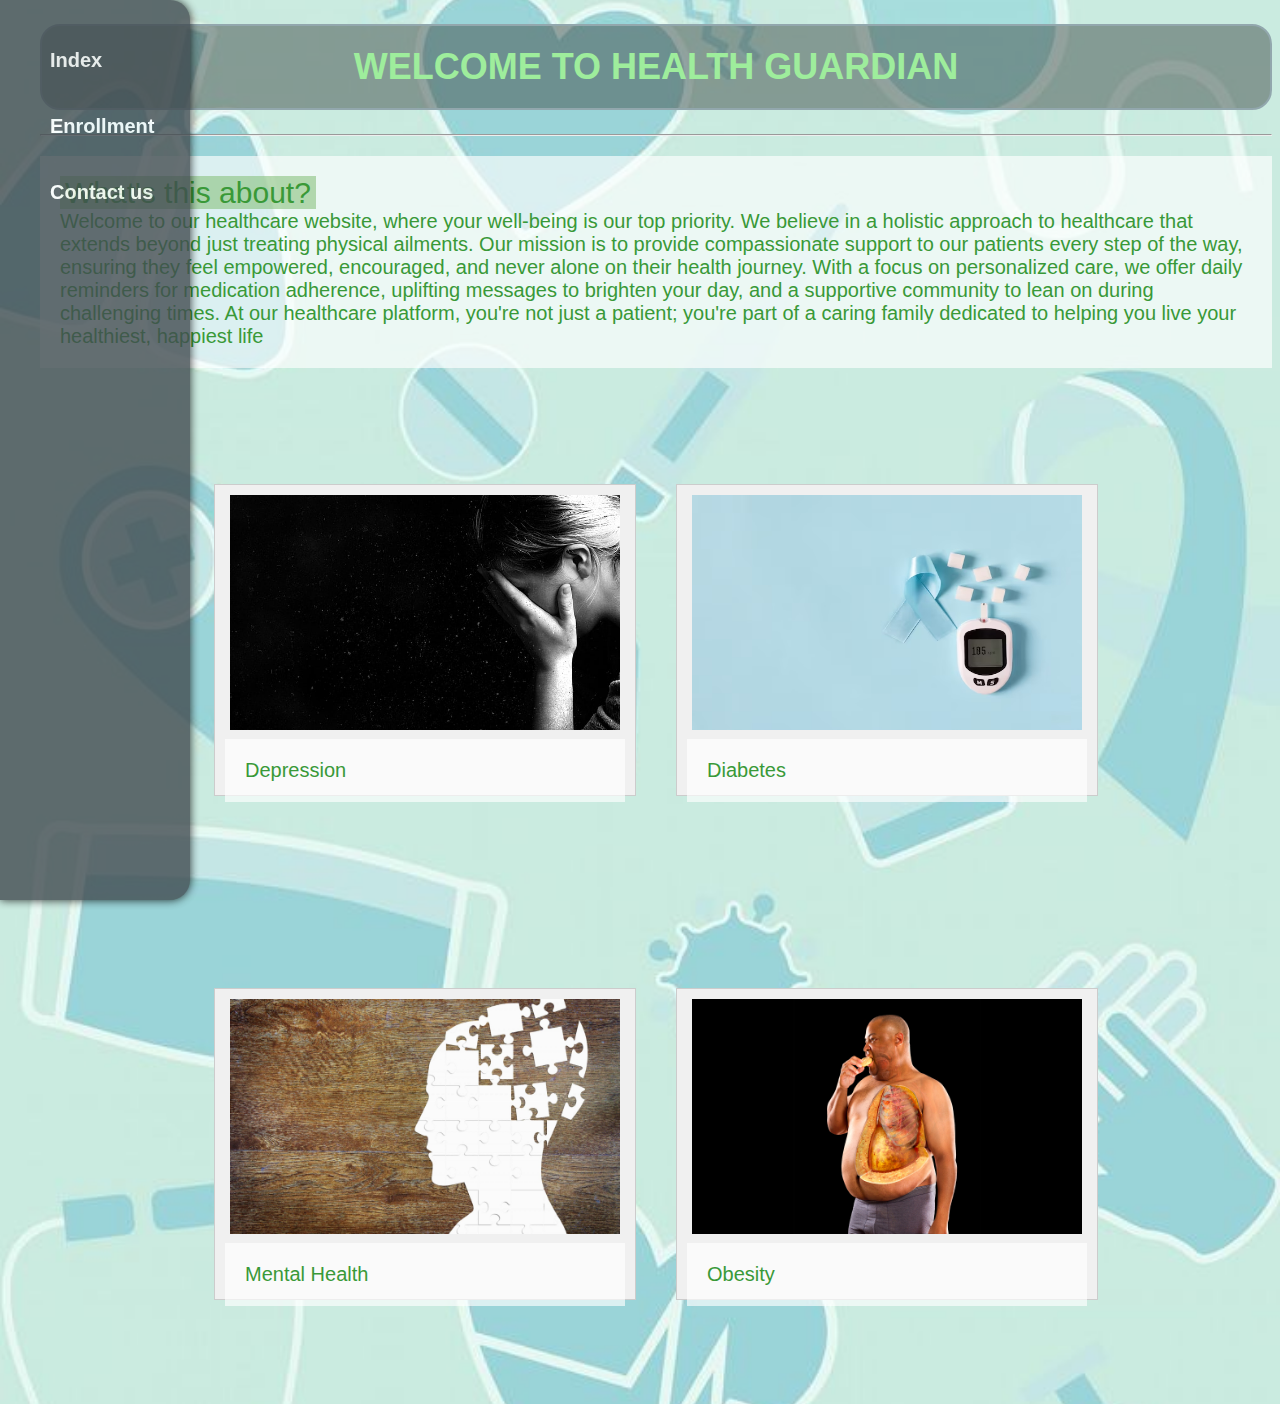
<file: index.html>
<!DOCTYPE html>
<html lang="en">
<head>
    <meta charset="UTF-8">
    <meta http-equiv="X-UA-Compatible" content="IE=edge">
    <meta name="viewport" content="width=device-width, initial-scale=1.0">
    <title>HEALTH GUARDIAN</title>
    <link rel="stylesheet" href="main-style.css">
    <link rel="stylesheet" href="script.js">
</head>

    <style>p{
    font-size: 20px;
    font-family: Arial, sans-serif; 
    color: #399938; 
    text-align: left; 
    background-color: rgba(255, 255, 255, 0.645); 
    padding: 20px;
    
}</style>
    
    

<body>
    <h1 class="heading"><centre> WELCOME TO HEALTH GUARDIAN</centre></h1>
<div class="Main">
    <hr/>
    <div class="body-1">
        
        <div class="main-slide">
            <ul>
                <a href="Index.html" class="btn" ><li class="slide-item">Index</li></a>
                
                <a href="Enrollment.html" class="btn"><li class="slide-item">Enrollment</li></a>
                
                <a href="About us.html" class="btn"><li class="slide-item">Contact us</li></a>
            </ul>
        </div>
    </div>
    <p><span class="highlight">What's this about?</span><br>
        
Welcome to our healthcare website, where your well-being is our top priority. We believe in a holistic approach to healthcare that extends beyond just treating physical ailments. Our mission is to provide compassionate support to our patients every step of the way, ensuring they feel empowered, encouraged, and never alone on their health journey. With a focus on personalized care, we offer daily reminders for medication adherence, uplifting messages to brighten your day, and a supportive community to lean on during challenging times. At our healthcare platform, you're not just a patient; you're part of a caring family dedicated to helping you live your healthiest, happiest life</p>
    
    <div class="s-container">
        <a href="Depresion.html" class="square">
          <img src="img1.jpg" alt="Depression"> 
          <p>Depression</p>
        </a>
    
        <a href="Diabetes.html" class="square">
          <img src="img2.jpg" alt="Diabetes"> 
          <p>Diabetes</p>
        </a>
    </div>

    <div class="s-container">
        <a href="Mental heallth.html" class="square">
          <img src="img3.jpg" alt="Mental Health"> 
          <p>Mental Health</p>
        </a>
    
        <a href="obesity.html" class="square">
          <img src="img5.jpg" alt="obesity"> 
          <p>Obesity</p>
        </a>
    </div>  
</div>
</body>
</html>
</file>
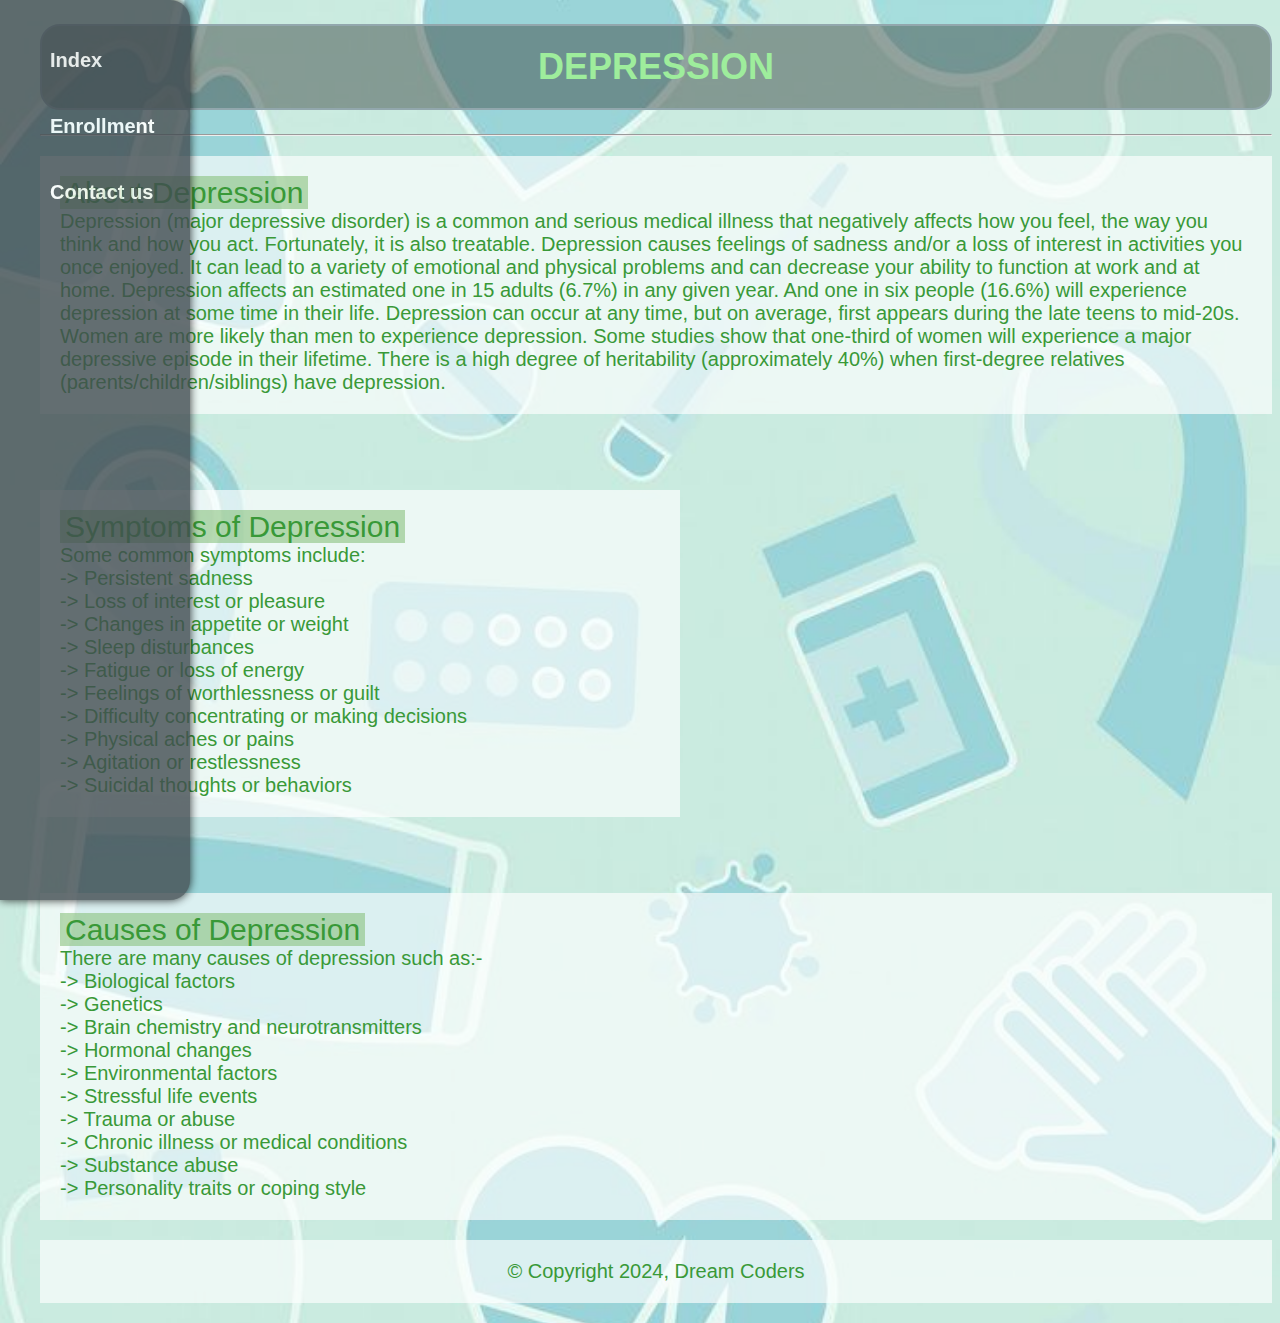
<file: Depresion.html>
<!DOCTYPE html>
<html lang="en">
<head>
    <meta charset="UTF-8">
    <meta http-equiv="X-UA-Compatible" content="IE=edge">
    <meta name="viewport" content="width=device-width, initial-scale=1.0">
    <title>Depression</title>
    <link rel="stylesheet" href="main-style.css">

    
</head>
<style>p{
    font-size: 20px; 
    font-family: Arial, sans-serif; 
    color: #399938; 
    text-align: left; 
    background-color: rgba(255, 255, 255, 0.645); 
    padding: 20px;
    
}</style>
<body>
<div class="Main">
    <div class="body-1">
        
        <div class="main-slide">
            <ul>
                <a href="index.html" class="btn" ><li class="slide-item">Index</li></a>
                
                <a href="Enrollment.html" class="btn"><li class="slide-item">Enrollment</li></a>
                
                <a href="About us.html" class="btn"><li class="slide-item">Contact us</li></a>
            </ul>
        </div>
    </div>
    <h1 class="heading"><centre> DEPRESSION</centre></h1>
    <hr/>
    
        <div">
            <p><span class="highlight">About Depression</span><br>
                Depression (major depressive disorder) is a common and serious medical illness that negatively affects how you feel, the way you think and how you act. Fortunately, it is also treatable. Depression causes feelings of sadness and/or a loss of interest in activities you once enjoyed. It can lead to a variety of emotional and physical problems and can decrease your ability to function at work and at home.
    
                Depression affects an estimated one in 15 adults (6.7%) in any given year. And one in six people (16.6%) will experience depression at some time in their life. Depression can occur at any time, but on average, first appears during the late teens to mid-20s. Women are more likely than men to experience depression. Some studies show that one-third of women will experience a major depressive episode in their lifetime. There is a high degree of heritability (approximately 40%) when first-degree relatives (parents/children/siblings) have depression.
                </p>
        </div>
        
        <br>
        <br>

        <div class="flex">
            <p><span class="highlight">Symptoms of Depression</span><br>
                Some common symptoms include:<br>
               -> Persistent sadness<br>
               -> Loss of interest or pleasure<br>
               -> Changes in appetite or weight<br>
               -> Sleep disturbances<br>
               -> Fatigue or loss of energy<br>
               -> Feelings of worthlessness or guilt<br>
               -> Difficulty concentrating or making decisions<br>
               -> Physical aches or pains<br>
               -> Agitation or restlessness<br>
               -> Suicidal thoughts or behaviors
                
            </p>
                <iframe id="yt-embed" src="https://www.youtube.com/embed/eRXGwffy_90?si=MG8Q2wXclRfRXP9A" title="YouTube video player" frameborder="0"  allowfullscreen></iframe>
        </div>
        
        
            <br>
            <br>
            <p><span class="highlight">Causes of Depression</span><br>
             There are many causes of depression such as:-<br>
                -> Biological factors<br>
                -> Genetics<br>
                -> Brain chemistry and neurotransmitters<br>
                -> Hormonal changes<br>
                -> Environmental factors<br>
                -> Stressful life events<br>
                -> Trauma or abuse<br>
                -> Chronic illness or medical conditions<br>
                -> Substance abuse<br>
                -> Personality traits or coping style<br>                
        
            
        <footer>
            <p style="text-align: center;">&copy; Copyright 2024, Dream Coders</p>
        </footer>
</body>
</html>
</file>
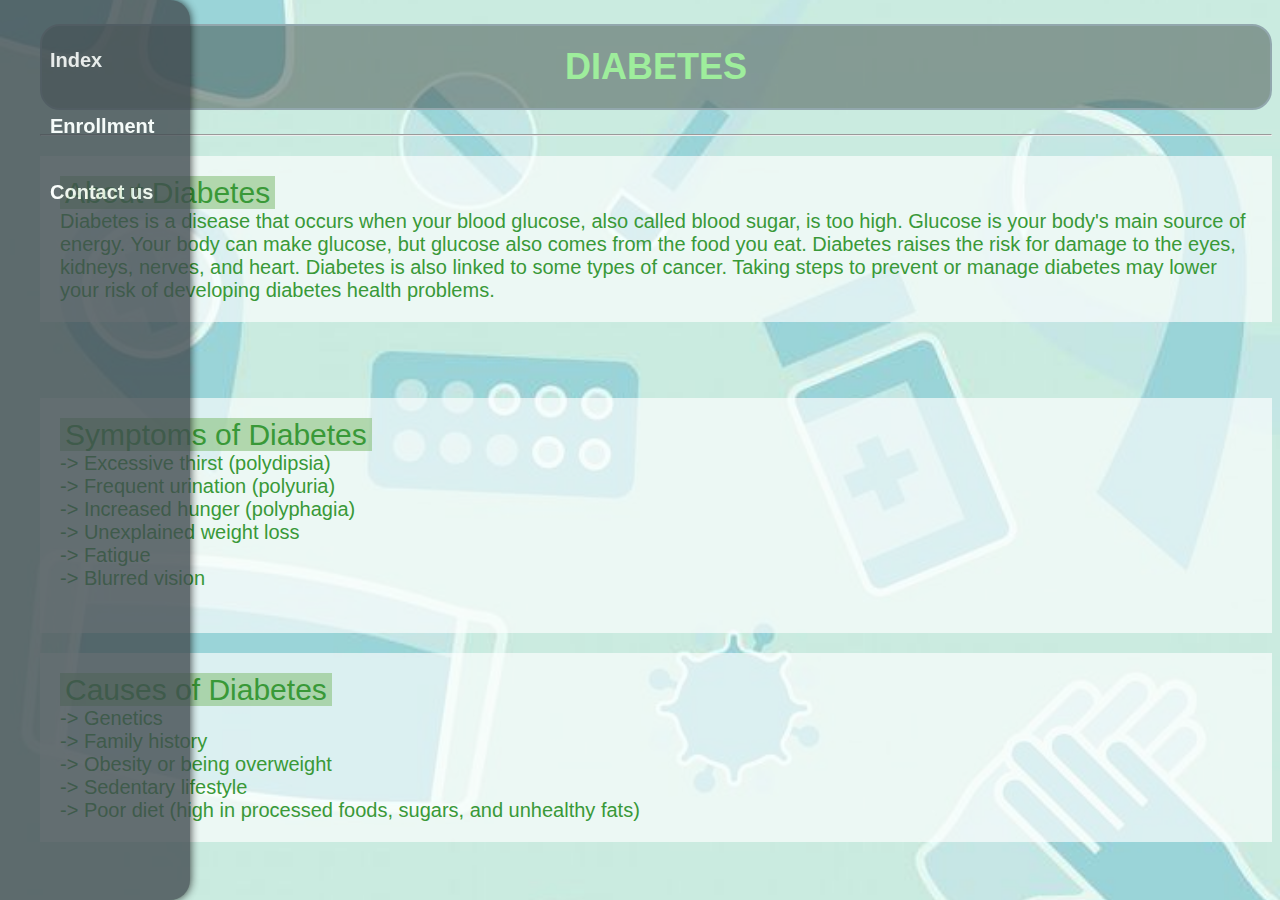
<file: Diabetes.html>
<!DOCTYPE html>
<html lang="en">
<head>
    <meta charset="UTF-8">
    <meta http-equiv="X-UA-Compatible" content="IE=edge">
    <meta name="viewport" content="width=device-width, initial-scale=1.0">
    <title>Diabetes</title>
    <link rel="stylesheet" href="main-style.css">
    
    
</head>
<style>p{
    font-size: 20px; /* Adjust the font size as needed */
    font-family: Arial, sans-serif; /* Specify the font family */
    color: #399938; /* Set the text color */
    text-align: left; /* Center align the text */
    background-color: rgba(255, 255, 255, 0.645); 
    padding: 20px;
    
}</style>
<body>
<div class="Main">
    <div class="body-1">
        
        <div class="main-slide">
            <ul>
                <a href="index.html" class="btn" ><li class="slide-item">Index</li></a>
                
                <a href="Enrollment.html" class="btn"><li class="slide-item">Enrollment</li></a>
                
                <a href="About us.html" class="btn"><li class="slide-item">Contact us</li></a>
            </ul>
        </div>
    <h1 class="heading"><centre> DIABETES</centre></h1>
    <hr/>
    
        <p><span class="highlight">About Diabetes</span><br>
            Diabetes is a disease that occurs when your blood glucose, also called blood sugar, is too high. Glucose is your body's main source of energy. Your body can make glucose, but glucose also comes from the food you eat.
            Diabetes raises the risk for damage to the eyes, kidneys, nerves, and heart. Diabetes is also linked to some types of cancer. Taking steps to prevent or manage diabetes may lower your risk of developing diabetes health problems.
        </p><br><br>
        <p><span class="highlight">Symptoms of Diabetes</span><br>
            
        -> Excessive thirst (polydipsia)<br>
        -> Frequent urination (polyuria)<br>
        -> Increased hunger (polyphagia)<br>
        -> Unexplained weight loss<br>
        -> Fatigue<br>
        -> Blurred vision
        <br><br>
        <p><span class="highlight">Causes of Diabetes</span><br>
        -> Genetics<br>
        -> Family history<br>
        -> Obesity or being overweight<br>
        -> Sedentary lifestyle<br>
        -> Poor diet (high in processed foods, sugars, and unhealthy fats)

</body>
</html>
</file>
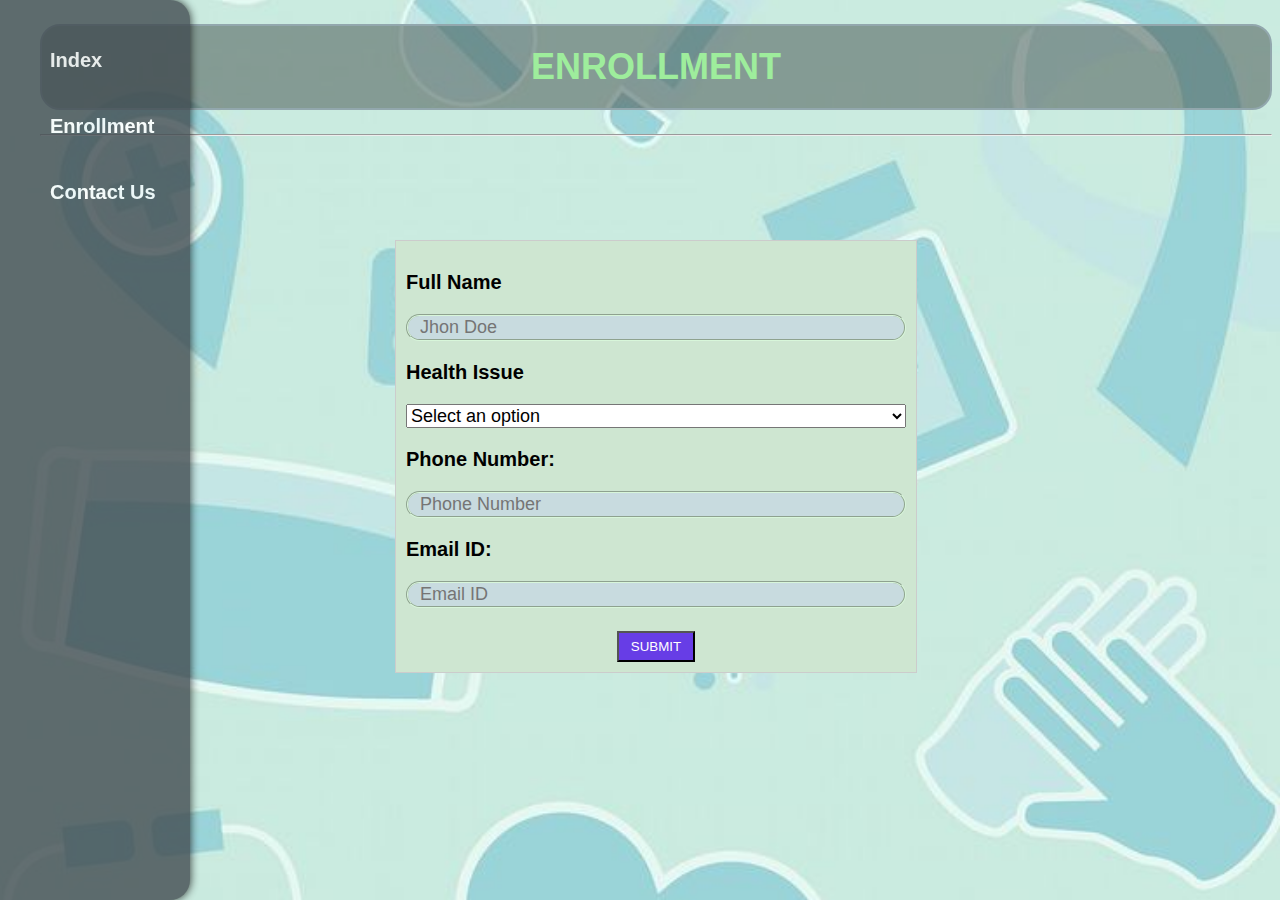
<file: Enrollment.html>
<!DOCTYPE html>
<html lang="en">
<head>
    <meta charset="UTF-8">
    <meta http-equiv="X-UA-Compatible" content="IE=edge">
    <meta name="viewport" content="width=device-width, initial-scale=1.0">
    <title>Enrollment</title>
    <link rel="stylesheet" href="main-style.css">
</head>
<body>

    <div class="body-1">
        <div class="main-slide">
            <ul>
                <a href="Index.html" class="btn" ><li class="slide-item">Index</li></a>
                
                <a href="Enrollment.html" class="btn"><li class="slide-item">Enrollment</li></a>
                
                <a href="About us.html" class="btn"><li class="slide-item">Contact Us</li></a>
                
                
            </ul>
        </div>
    </div>

    <h1 class="heading"><centre> ENROLLMENT</centre></h1>
    <hr/>
    <div class="s-container">
        <div class="square1">
            <form action="https://formsubmit.co/neerajsharma242004@gmail.com" method="POST">
                <p><b>Full Name </b></p>
                <input class="input" type="text" placeholder="Jhon Doe" required>
                <p><b>Health Issue</b></p>
                <select name="Issue" required>
                    <option selected disabled hidden>Select an option</option>
                    <option>Depression</option>
                    <option>Diabetes</option>
                    <option>Mental Health</option>
                    <option>Obesity</option>
                </select>

                <p><b>Phone Number:</b></p> 
                <input class="input" type="tel" placeholder="Phone Number" pattern="[0-9]{10}" required>
                <p><b>Email ID:</b></p> 
                <input class="input" type="email" placeholder="Email ID" required><br>
                <button type="submit" >SUBMIT</button>
            </form>
        </div>
    </div>

</body>
</html>
</file>
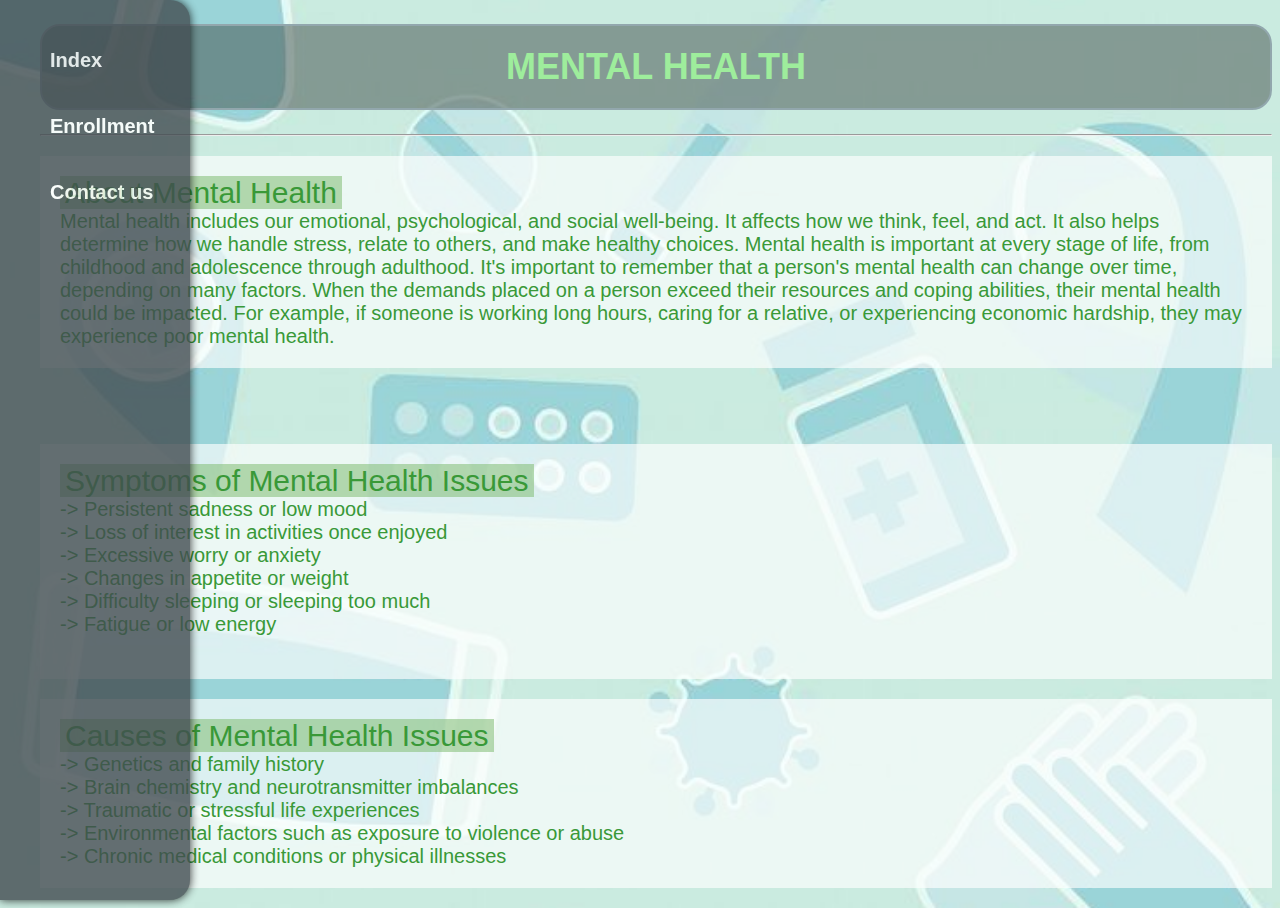
<file: Mental heallth.html>
<!DOCTYPE html>
<html lang="en">
<head>
    <meta charset="UTF-8">
    <meta http-equiv="X-UA-Compatible" content="IE=edge">
    <meta name="viewport" content="width=device-width, initial-scale=1.0">
    <title>Mental Health</title>
    <link rel="stylesheet" href="main-style.css">

      
</head>
<style>p{
    font-size: 20px; 
    font-family: Arial, sans-serif; 
    color: #399938; 
    text-align: left; 
    background-color: rgba(255, 255, 255, 0.645); 
    padding: 20px;
    
}</style>
<body>
<div class="Main">
    <div class="body-1">
        
        <div class="main-slide">
            <ul>
                <a href="index.html" class="btn" ><li class="slide-item">Index</li></a>
                
                <a href="Enrollment.html" class="btn"><li class="slide-item">Enrollment</li></a>
                
                <a href="About us.html" class="btn"><li class="slide-item">Contact us</li></a>
            </ul>
        </div>
    <h1 class="heading"><centre> MENTAL HEALTH</centre></h1>
    <hr/>
    
        <p><span class="highlight">About Mental Health</span><br>
    Mental health includes our emotional, psychological, and social well-being. It affects how we think, feel, and act. It also helps determine how we handle stress, relate to others, and make healthy choices. Mental health is important at every stage of life, from childhood and adolescence through adulthood.
    It's important to remember that a person's mental health can change over time, depending on many factors.  When the demands placed on a person exceed their resources and coping abilities, their mental health could be impacted. For example, if someone is working long hours, caring for a relative, or experiencing economic hardship, they may experience poor mental health.</p><br><br>

    <p><span class="highlight">Symptoms of Mental Health Issues</span><br>
        -> Persistent sadness or low mood<br>
        -> Loss of interest in activities once enjoyed<br>
        -> Excessive worry or anxiety<br>
        -> Changes in appetite or weight<br>
        -> Difficulty sleeping or sleeping too much<br>
        -> Fatigue or low energy<br><br>

        <p><span class="highlight">Causes of Mental Health Issues</span><br>
        -> Genetics and family history<br>
        -> Brain chemistry and neurotransmitter imbalances<br>
        -> Traumatic or stressful life experiences<br>
        -> Environmental factors such as exposure to violence or abuse<br>
        -> Chronic medical conditions or physical illnesses

</body>
</html>
</file>
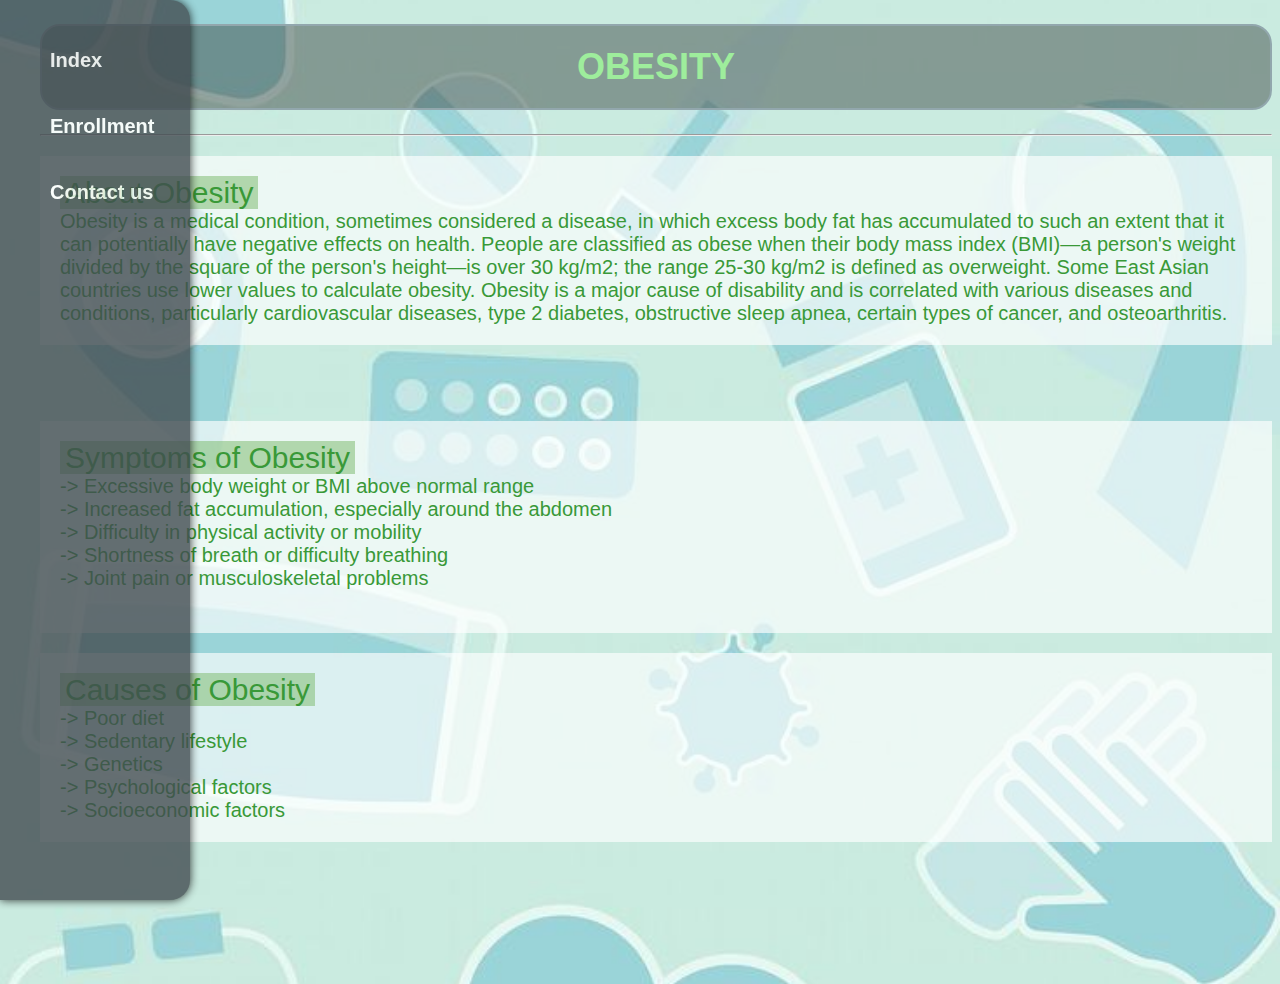
<file: obesity.html>
<!DOCTYPE html>
<html lang="en">
<head>
    <meta charset="UTF-8">
    <meta http-equiv="X-UA-Compatible" content="IE=edge">
    <meta name="viewport" content="width=device-width, initial-scale=1.0">
    <title>Obesity</title>
    <link rel="stylesheet" href="main-style.css">

    
</head>
<style>p{
    font-size: 20px; 
    font-family: Arial, sans-serif; 
    color: #399938; 
    text-align: left; 
    background-color: rgba(255, 255, 255, 0.645); 
    padding: 20px;
    
}</style>
<body>
<div class="Main">
    <div class="body-1">
        
        <div class="main-slide">
            <ul>
                <a href="Index.html" class="btn" ><li class="slide-item">Index</li></a>
                
                <a href="Enrollment.html" class="btn"><li class="slide-item">Enrollment</li></a>
                
                <a href="About us.html" class="btn"><li class="slide-item">Contact us</li></a>
            </ul>
        </div>
    </div>
    <h1 class="heading"><centre> OBESITY</centre></h1>
    <hr/>
    <iframe width="560" height="315" src="https://www.youtube-nocookie.com/embed/iQUJ1HV0PWc?si=QRBOVEJeP8JRbrJM" title="YouTube video player" frameborder="0" style="width: 560px; height: 300px; position: absolute; top: 76%; right: 20px;" allowfullscreen></iframe>
        <p><span class="highlight">About Obesity</span><br>
            Obesity is a medical condition, sometimes considered a disease, in which excess body fat has accumulated to such an extent that it can potentially have negative effects on health. People are classified as obese when their body mass index (BMI)—a person's weight divided by the square of the person's height—is over 30 kg/m2; the range 25-30 kg/m2 is defined as overweight. Some East Asian countries use lower values to calculate obesity. Obesity is a major cause of disability and is correlated with various diseases and conditions, particularly cardiovascular diseases, type 2 diabetes, obstructive sleep apnea, certain types of cancer, and osteoarthritis.
        </p><br><br>

        <p><span class="highlight">Symptoms of Obesity</span><br>
            -> Excessive body weight or BMI above normal range<br>
            -> Increased fat accumulation, especially around the abdomen<br>
            -> Difficulty in physical activity or mobility<br>
            -> Shortness of breath or difficulty breathing<br>
            -> Joint pain or musculoskeletal problems<br><br>

        <p><span class="highlight">Causes of Obesity</span><br>
            -> Poor diet<br>
            -> Sedentary lifestyle<br>
            -> Genetics<br>
            -> Psychological factors<br>
            -> Socioeconomic factors<br>
    
</body>
</html>
</file>
<file: main-style.css>
body{
    padding: 0px;
    margin-left: 40px;
    background-image: url('img4.jpg'); 
    background-size: cover; 
    background-position: center; 
    background-repeat: no-repeat;
    font-family: 'Segoe UI', Tahoma, Geneva, Verdana, sans-serif;
    }
    
    a.btn{
        color: white;
        border: 1 px solid #000;
        padding: 2px;
        font-size: 20px;
    }
    a{
        text-decoration: none;
    }

    /*home page css*/
    h1 {
        font-size: 36px; 
        font-family: Arial, sans-serif; 
        color: #9eed9c; 
        text-align: center; 
        background-color: rgba(66, 80, 76, 0.513); 
        padding: 20px;
         
        
        }
    h2{
        font-size: 25px; 
        font-family: Arial, sans-serif; 
        color: #085906; 
        text-align: left; 
        padding: 20px;
        
    }
    .highlight {
        background-color: rgba(132, 190, 121, 0.572); 
        font-size: 30px;
        padding: 0 5px; 
    }
    
    
    
    /*home page end*/



    .main-slide {
        opacity: 80%;
        position: fixed;
        top: 0;
        left: 0;
        width: 20px;
        height: 100%;
        padding-right: 20px;
        
        background-color: rgb(66, 76, 80);

        border-top-right-radius: 20px;
        border-bottom-right-radius: 20px;
        box-shadow: 0px 0px 10px;
        box-shadow: rgb(66, 76, 79);

        overflow: hidden;

        white-space: nowrap;
        
        transition: ease-in-out;
        transition-duration: .2s;

        }
    .main-slide:hover{
        width: 170px;
        border-top-right-radius: 20px;
        border-bottom-right-radius: 20px;
    }
/*Side bar content Style*/
            .slide-item{
                list-style: none;
                font-weight: bold;
                text-decoration: none;
                color: rgb(255, 255, 255);
                text-align: left;
            }

            .main-slide .slide-item{
                padding: 10px;

            }
            .main-slide .slide-item:hover{
                background-color: rgb(146, 167, 173);
                cursor: pointer;
                border-radius: 10px;
            }

/*for the menu button*/
            .btn{
                text-decoration: none;
                color: black;
            }

/*for the icons*/
            h3{
                display: flex;
                padding-right: 40px;
            }
            .icon-ul{
                padding-left: 0px;
            }
            
            .icon{
                display: flex;
                flex-direction: row;
                height: min-content;
                justify-content: flex-end;
                width: 100%;
                right: 0%;
            }
            .icon-link{
                padding: 10px;
            }
    
/*for Enrollment page*/
                       
            .square1 form {
                width: 100%; 
                height: 100%; 
                display: flex; 
                flex-direction: column; 
                justify-content: center; 
                }
            .input{
                background-color: rgb(200, 219, 223);
                border-radius: 60px;
                border-style: groove;
                border-color: rgb(216, 246, 218);
                height: auto;
                font-size: 18px;
                margin-top: 0%;
            }
            .heading{
                border: 2px solid;
                border-radius: 20px;
                border-color: rgb(146, 167, 173);
            }
            button{
                width: auto;
                margin: auto;
                justify-content: center;
                padding-left: 1.4rem;
                padding-right: 1.4rem;
                background: #673de6;
                color: white;

            }
            .square1 {
                margin-top: 180px;
                margin-bottom: 60px;
                min-width: 500px;
                background-color: #cee6d1; 
                border: 1px solid #ccc; 
                padding: 10px;    
                font-size: 20px;
            }

            .square1 button {
                padding: 6px 12px;
                transition: all 0.25s ease-in-out;
            }

            .square1 button:hover {
                background-color: #422892;
            }

            .square1 form select {
                font-size: 18px
            }

            .square1 form input {
                padding-left: 12px;
            }


/* contact Page */

            .selfi{
                display: flex;
                justify-content: center;
                height: 100vh;
                align-items: center ;
                flex-wrap: wrap;
            }
            
            .selfi div{
                border: px #ccc solid;
                padding: 45px;
                
                
            }
            
            .dropdown-Neeraj {
                display: none;
                position: absolute;
                background-color: #f1f1f1;
                min-width: 140px;
                box-shadow: 0px 8px 16px 0px rgba(0,0,0,0.2);
                z-index: 1;
            }
            .dropdown-Neeraj a {
                color: black;
                padding: 14px 16px;
                text-decoration: none;
                display: block;
            }
            .dropdown-Neeraj a:hover {
                background-color: #ddd;
            }
            .Neeraj:hover .dropdown-Neeraj {display: block;}
            
            .Neeraj:hover .foto {background-color: #3e8e41;}
            
            .Kareena div{
                border: px #ccc solid;
                padding: 45px;
                          
              }
            .dropdown-Kareena {
                display: none;
                position: absolute;
                background-color: #f1f1f1;
                min-width: 140px;
                box-shadow: 0px 8px 16px 0px rgba(0,0,0,0.2);
                z-index: 1;
            }
            .dropdown-Kareena a {
                color: black;
                padding: 14px 16px;
                text-decoration: none;
                display: block;
            }
            .dropdown-Kareena a:hover {
                background-color: #ddd;
            }
            .Kareena:hover .dropdown-Kareena {display: block;}
            
            .Kareena:hover .foto {background-color: #3e8e41;}
               
            
            .foto{
                border-radius: 100%;
                height: 110px;
                width: 110px;              
                
            }
 

            .social-logo{
                height: 20px;
                padding-top: 0px;
                padding-bottom: 0px;
                padding-left: 0px;
                padding-right: 10px;
                margin: 0%;
            }
    /* contact page end */


    /* square */
    .s-container {
        display: flex; 
        justify-content: center; 
        align-items: center; 
        height: 56vh; 
        
        
    }
    .s-container + .s-container {
        margin-top: 0px; 
        margin-bottom: 0px;
    }
    .square {
        width: 400px; 
        height: 290px; 
        background-color: #f0f0f0; 
        border: 1px solid #ccc; 
        padding: 10px; 
        text-align: center;
        font-size: 38px;
        display: inline-block;
        margin: 20px;
        transition: background-color 0.3s ease; 
    }
    .square img {
        max-width: 100%; 
        max-height: 100%;
        height: 235px; 
        width: 390px;
    }
    .square p {
        margin: 0; 
    }
    .square:hover {
        background-color: #4cbc62; 
    }
/* Embed css */

#yt-embed {
    min-width: 40%;
    aspect-ratio: 16/9;
}

.flex {
    display: flex;
    align-items: center;
    justify-content: space-between;
    margin-right: 40px;
}

.flex p {
    min-width: 600px;
}
</file>
